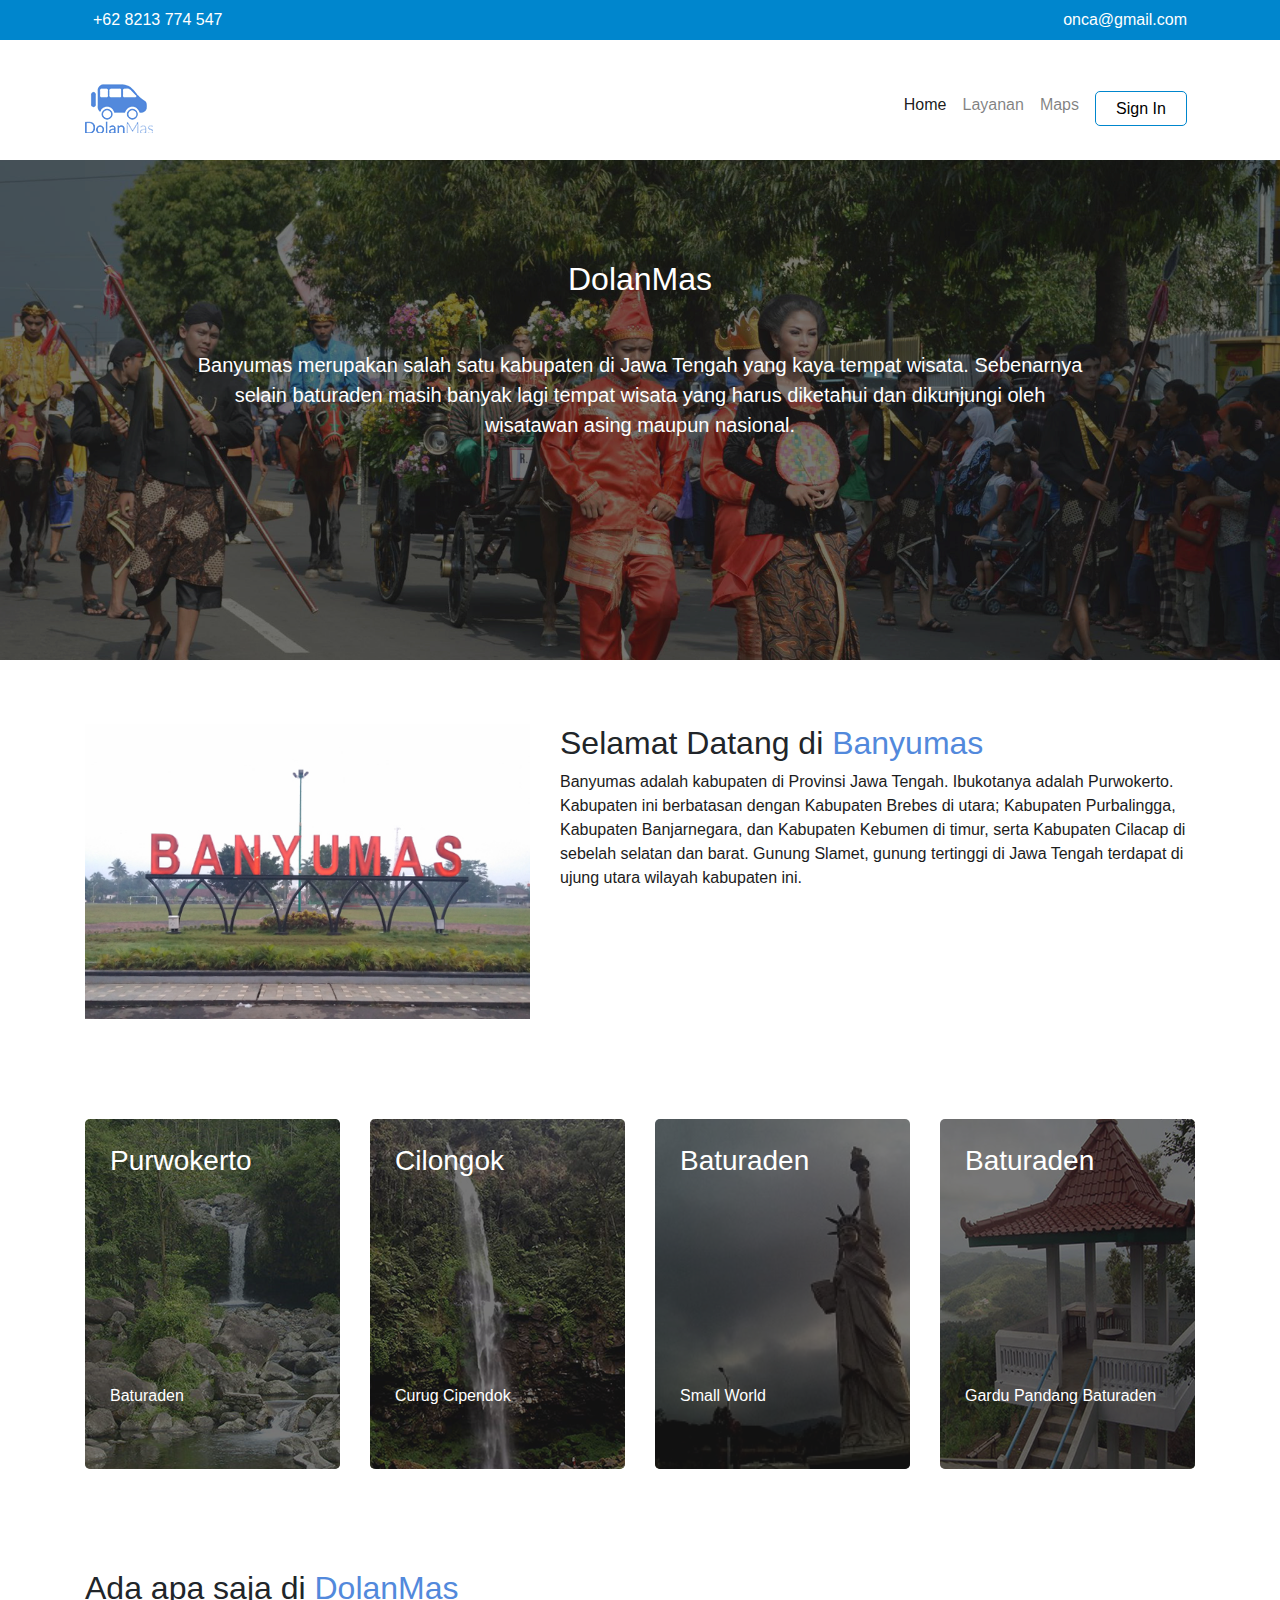
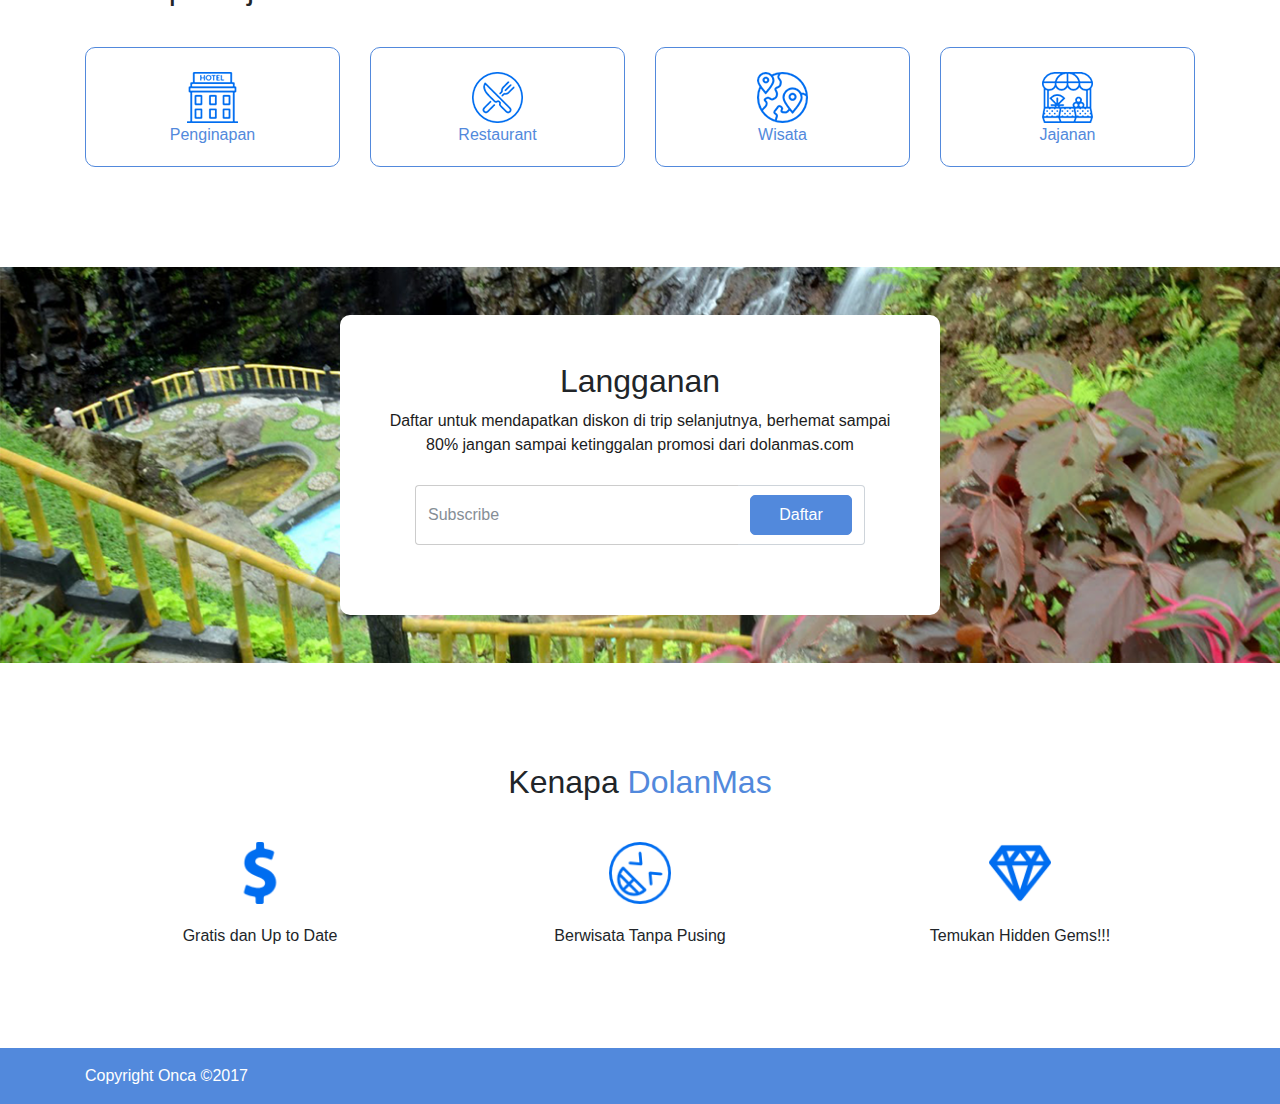
<file: DolanMas/index.html>
<!DOCTYPEHTML>
<html>

<head>
    <title>Home</title>
    <link rel="stylesheet" href="css/style.css">
    <link rel="stylesheet" href="css/bootstrap.min.css">
    <script src="js/main.js"></script>
    <meta charset="utf-8">
    <meta name="viewport" content="width=device-width, initial-scale=1">
</head>

<body onload="loginCheck()">
    <div class="navbar-top">
        <div class="container">
            <ul class="list-inline">
                <li class="list-inline-item">+62 8213 774 547</li>
                <li class="list-inline-item" style="float: right">onca@gmail.com</li>
            </ul>
        </div>
    </div>
    <nav class="navbar navbar-expand-md navbar-light">
        <div class="container">
            <a class="navbar-header" href="index.html"><img src="resources/icons/logo.png"/></a>
            <button class="navbar-toggler" type="button" data-toggle="collapse" data-target="#navbarCollapse" aria-controls="navbarCollapse" aria-expanded="false" aria-label="Toggle navigation">
        <span class="navbar-toggler-icon"></span>
      </button>
            <div class="collapse navbar-collapse" id="navbarCollapse">
                <ul class="navbar-nav mr-auto">

                </ul>
                <ul class="navbar-nav navbar-right">
                    <li class="nav-item active">
                        <a class="nav-link" href="index.html">Home<span class="sr-only">(current)</span></a>
                    </li>
                    <li class="nav-item">
                        <a class="nav-link" href="map-area.html">Layanan</a>
                    </li>
                    <li class="nav-item">
                        <a class="nav-link" href="maps.html">Maps</a>
                    </li>
                    <li class="nav-item">
                        <a class="nav-link" href="login.html"><button id="btnLogin" type="button" class="nav-login" onclick="toggleLogin(1)">Login</button></a>
                    </li>
                </ul>
            </div>
        </div>
    </nav>
    <div id="banner">
        <div class="banner-desc">
            <h2>DolanMas</h2>
            <p style="font-size: 20px">Banyumas merupakan salah satu kabupaten di Jawa Tengah yang kaya tempat wisata. Sebenarnya selain baturaden masih banyak lagi tempat wisata yang harus diketahui dan dikunjungi oleh wisatawan asing maupun nasional.</p>
        </div>
    </div>
    <div id="welcome">
        <div class="container">
            <div class="row">
                <div class="col-lg-5">
                    <div class="welcome-img">&nbsp;</div>
                </div>
                <div class="col-lg-7">
                    <h2>Selamat Datang di
                        <div class="blue">Banyumas</div>
                    </h2>
                    <p>Banyumas adalah kabupaten di Provinsi Jawa Tengah. Ibukotanya adalah Purwokerto. Kabupaten ini berbatasan dengan Kabupaten Brebes di utara; Kabupaten Purbalingga, Kabupaten Banjarnegara, dan Kabupaten Kebumen di timur, serta Kabupaten Cilacap di sebelah selatan dan barat. Gunung Slamet, gunung tertinggi di Jawa Tengah terdapat di ujung utara wilayah kabupaten ini.</p>
                </div>
            </div>
        </div>
    </div>
    <div id="district">
        <div class="container">
            <div class="row">
                <div class="col-lg-3 col-sm-6">
                    <div class="district-card item-1">
                        <div class="district-item">
                            <div class="item-city">
                                <h3>Purwokerto</h3>
                            </div>
                            <div class="item-name">
                                Baturaden
                            </div>
                            <a href="map-area.html"><span class="features-span"></span></a>
                        </div>
                        <div class="district-box">
                        </div>
                    </div>
                </div>
                <div class="col-lg-3 col-sm-6">
                    <div class="district-card item-2">
                        <div class="district-item">
                            <div class="item-city">
                                <h3>Cilongok</h3>
                            </div>
                            <div class="item-name">
                                Curug Cipendok
                            </div>
                            <a href="map-area.html"><span class="features-span"></span></a>
                        </div>
                        <div class="district-box">
                        </div>
                    </div>
                </div>
                <div class="col-lg-3 col-sm-6">
                    <div class="district-card item-3">
                        <div class="district-item">
                            <div class="item-city">
                                <h3>Baturaden</h3>
                            </div>
                            <div class="item-name">
                                Small World
                            </div>
                            <a href="map-area.html"><span class="features-span"></span></a>
                        </div>
                        <div class="district-box">
                        </div>
                    </div>
                </div>
                <div class="col-lg-3 col-sm-6">
                    <div class="district-card item-4">
                        <div class="district-item">
                            <div class="item-city">
                                <h3>Baturaden</h3>
                            </div>
                            <div class="item-name">
                                Gardu Pandang Baturaden
                            </div>
                            <a href="map-area.html"><span class="features-span"></span></a>
                        </div>
                        <div class="district-box">
                        </div>
                    </div>
                </div>
            </div>
        </div>
    </div>
    <div id="offer">
        <div class="container">
            <h2>Ada apa saja di
                <div class="blue">DolanMas</div>
            </h2>
            <div class="row">
                <div class="col-lg-3">
                    <div class="offer-card">
                        <img src="resources/icons/hotel.png" class="hotel"><br> Penginapan
                        <a href="map-area.html"><span class="features-span"></span></a>
                    </div>
                </div>
                <div class="col-lg-3">
                    <div class="offer-card">
                        <img src="resources/icons/restaurant.png" class="hotel"><br> Restaurant
                        <a href="map-area.html"><span class="features-span"></span></a>
                    </div>
                </div>
                <div class="col-lg-3">
                    <div class="offer-card">
                        <img src="resources/icons/planet-earth.png" class="hotel"><br> Wisata
                        <a href="map-area.html"><span class="features-span"></span></a>
                    </div>
                </div>
                <div class="col-lg-3">
                    <div class="offer-card">
                        <img src="resources/icons/grocery.png" class="hotel"><br> Jajanan
                        <a href="map-area.html"><span class="features-span"></span></a>
                    </div>
                </div>
            </div>
        </div>
    </div>
    <div id="subscribe">
        <div class="container">
            <div class="subscribe-card">
                <div id="subscribe-desc">
                    <h2>Langganan</h2>
                    <p>Daftar untuk mendapatkan diskon di trip selanjutnya, berhemat sampai 80% jangan sampai ketinggalan promosi dari dolanmas.com</p>
                </div>
                <div id="subscribe-box">
                    <div class="input-group stylish-input-group">
                        <input type="text" class="form-control subscribe-input" placeholder="Subscribe">
                        <span class="input-group-addon">
                        <button class="accept" type="button" onclick="subscribe()">
                        Daftar
                        </button>
                        </span>
                    </div>
                </div>
            </div>
        </div>
    </div>
    <div id="reason">
        <div class="container">
            <h2>Kenapa
                <div class="blue">DolanMas</div>
            </h2>
            <div class="row">
                <div class="col-lg-4">
                    <div class="reason-img"><img src="resources/icons/dollar-symbol.png" width="100%"></div>
                    <div class="reason-desc">Gratis dan Up to Date</div>
                </div>
                <div class="col-lg-4">
                    <div class="reason-img"><img src="resources/icons/happy.png" width="100%"></div>
                    <div class="reason-desc">Berwisata Tanpa Pusing</div>
                </div>
                <div class="col-lg-4">
                    <div class="reason-img"><img src="resources/icons/diamond.png" width="100%"></div>
                    <div class="reason-desc">Temukan Hidden Gems!!!</div>
                </div>
            </div>
        </div>
    </div>
    <div id="footer">
        <div class="container">
            <div class="copyright">
                Copyright Onca &copy;2017
            </div>
        </div>
    </div>
</body>
<script src="js/jquery-3.2.1.min.js"></script>
<script src="js/popper.js"></script>
<script src="js/bootstrap.min.js"></script>

</html>
</file>
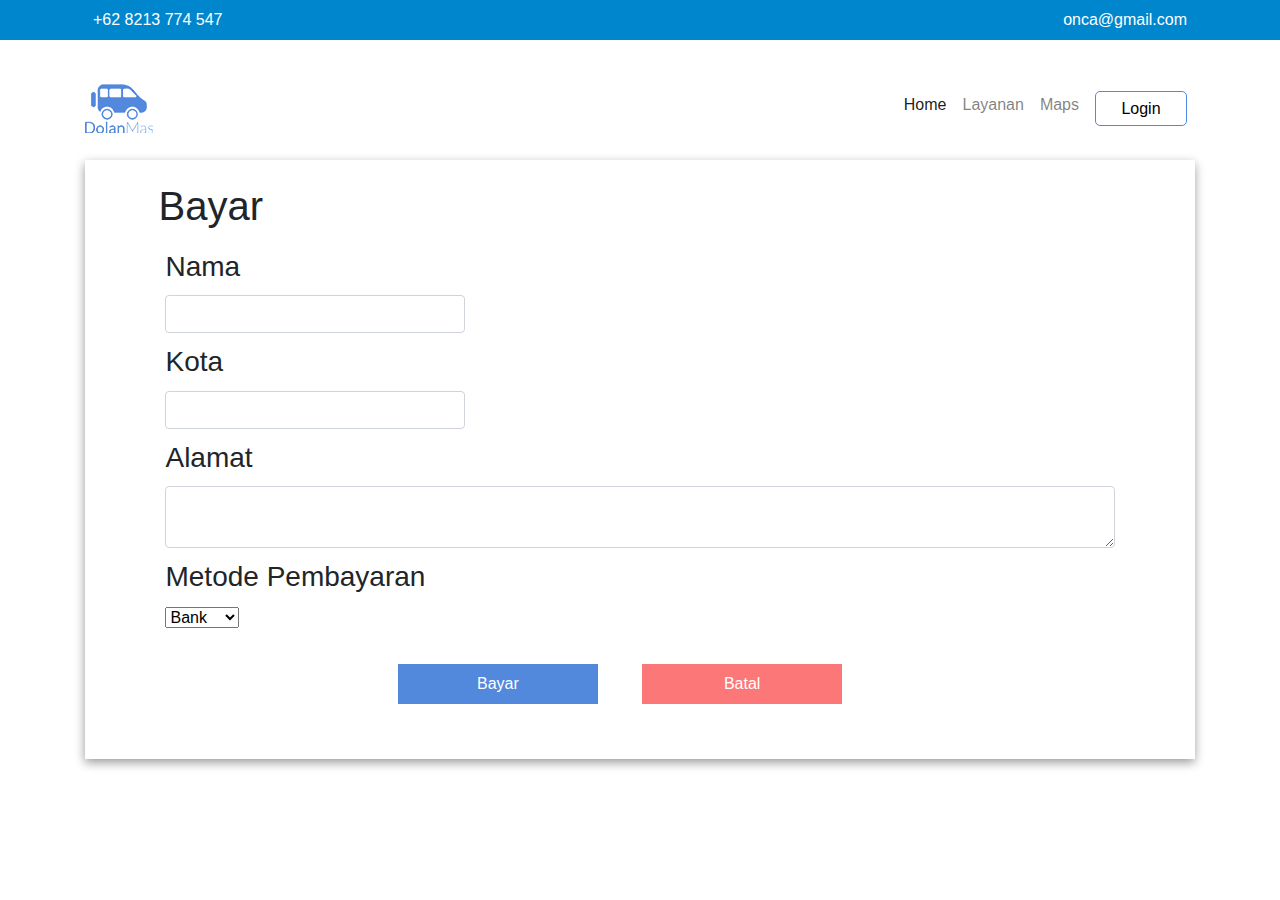
<file: DolanMas/checkout.html>
<!DOCTYPE html>
<html>

<head>
    <title>Checkout</title>
    <link rel="stylesheet" href="css/style.css">
    <link rel="stylesheet" href="css/bootstrap.min.css">
    <script src="js/main.js"></script>
    <meta charset="utf-8">
    <meta name="viewport" content="width=device-width, initial-scale=1">
</head>

<body>
    <div class="navbar-top">
        <div class="container">
            <ul class="list-inline">
                <li class="list-inline-item">+62 8213 774 547</li>
                <li class="list-inline-item" style="float: right">onca@gmail.com</li>
            </ul>
        </div>
    </div>
    <nav class="navbar navbar-expand-md navbar-light">
        <div class="container">
            <a class="navbar-header" href="index.html"><img src="resources/icons/logo.png"/></a>
            <button class="navbar-toggler" type="button" data-toggle="collapse" data-target="#navbarCollapse" aria-controls="navbarCollapse" aria-expanded="false" aria-label="Toggle navigation">
        <span class="navbar-toggler-icon"></span>
      </button>
            <div class="collapse navbar-collapse" id="navbarCollapse">
                <ul class="navbar-nav mr-auto">

                </ul>
                <ul class="navbar-nav navbar-right">
                    <li class="nav-item active">
                        <a class="nav-link" href="index.html">Home<span class="sr-only">(current)</span></a>
                    </li>
                    <li class="nav-item">
                        <a class="nav-link" href="map-area.html">Layanan</a>
                    </li>
                    <li class="nav-item">
                        <a class="nav-link" href="maps.html">Maps</a>
                    </li>
                    <li class="nav-item">
                        <a class="nav-link" href="login.html"><button id="btnLogin" type="button" class="nav-login" onclick="toggleLogin(1)">Login</button></a>
                    </li>
                </ul>
            </div>
        </div>
    </nav>
    <div id="checkout">
        <div class="container">
            <div class="checkout-form">
                <div class="checkout-title">
                    <h1>Bayar</h1>
                </div>
                <form action="success.html" method="post">
                    <div class="checkout-left" style="width: 95%">
                        <h3>Nama</h3>
                        <input type="text" class="form-control" style="width: 300px;" required>
                        <h3>Kota</h3>
                        <input type="text" class="form-control" style="width: 300px;" required>
                        <h3>Alamat</h3>
                        <textarea class="form-control" required></textarea>
                        <h3>Metode Pembayaran</h3>
                        <select required>
  				<option value="bank">Bank</option>
  				<option value="bitcoin">BitCoin</option>
  				<option value="tunai">Tunai</option>
  				<option value="pulsa">Pulsa</option>
                </select><br>
                    </div>
                    <div class="checkout-bottom">
                        <button id="checkout-pay" type="submit">Bayar</button>
                        <a href="search-result.html"><button id="checkout-cancel" type="button">Batal</button></a>
                    </div>
                </form>
            </div>
        </div>
    </div>
</body>

</html>
</file>
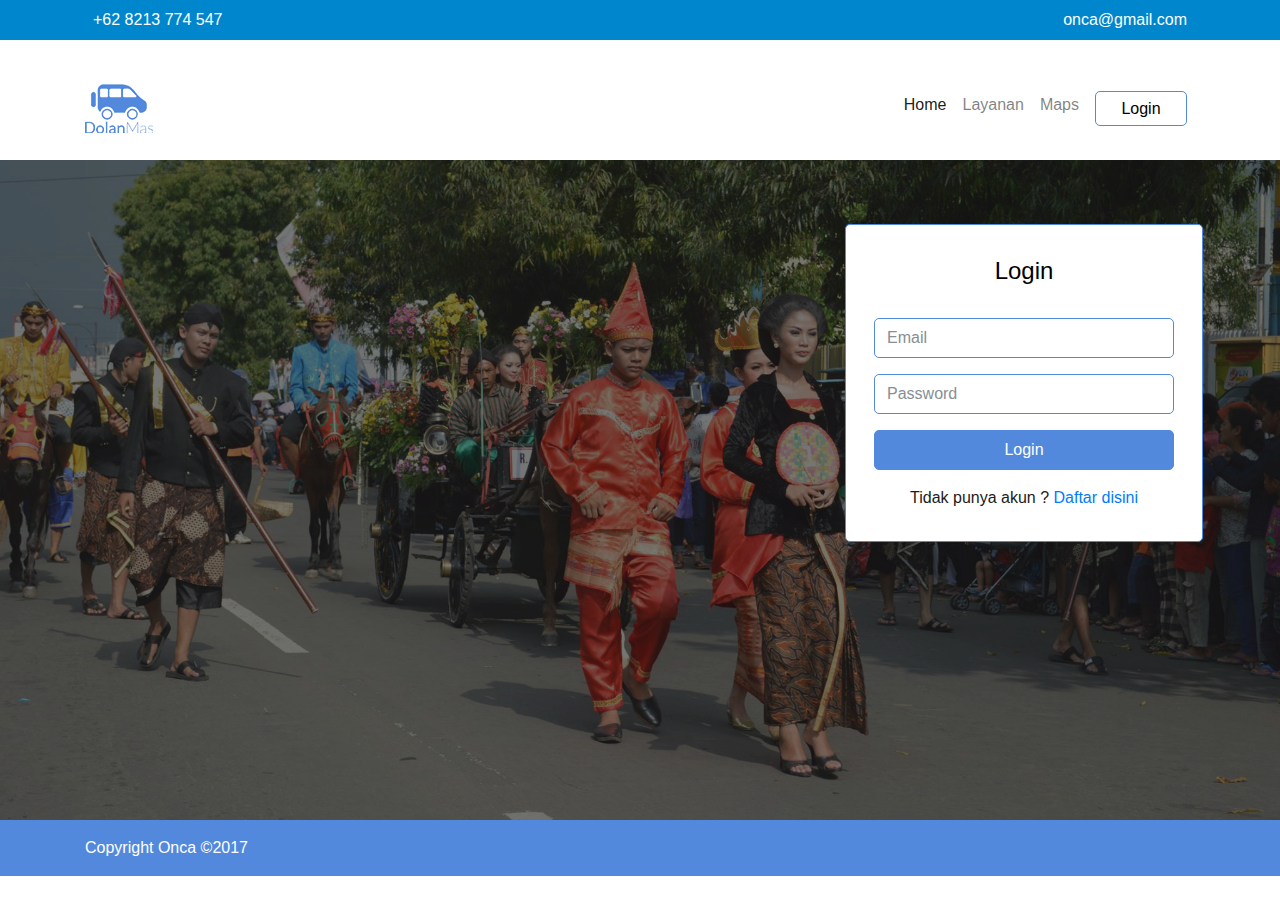
<file: DolanMas/login.html>
<!DOCTYPEHTML>
<html>

<head>
    <title>Login</title>
    <link rel="stylesheet" href="css/style.css">
    <link rel="stylesheet" href="css/bootstrap.min.css">
    <script src="js/jquery-3.2.1.min.js"></script>
    <script src="js/popper.js"></script>
    <script src="js/bootstrap.min.js"></script>
    <meta charset="utf-8">
    <meta name="viewport" content="width=device-width, initial-scale=1">
</head>

<body onload="loginCheck()">
    <div class="navbar-top">
        <div class="container">
            <ul class="list-inline">
                <li class="list-inline-item">+62 8213 774 547</li>
                <li class="list-inline-item" style="float: right">onca@gmail.com</li>
            </ul>
        </div>
    </div>
    <nav class="navbar navbar-expand-md navbar-light">
        <div class="container">
            <a class="navbar-header" href="index.html"><img src="resources/icons/logo.png"/></a>
            <button class="navbar-toggler" type="button" data-toggle="collapse" data-target="#navbarCollapse" aria-controls="navbarCollapse" aria-expanded="false" aria-label="Toggle navigation">
        <span class="navbar-toggler-icon"></span>
      </button>
            <div class="collapse navbar-collapse" id="navbarCollapse">
                <ul class="navbar-nav mr-auto">

                </ul>
                <ul class="navbar-nav navbar-right">
                    <li class="nav-item active">
                        <a class="nav-link" href="index.html">Home<span class="sr-only">(current)</span></a>
                    </li>
                    <li class="nav-item">
                        <a class="nav-link" href="map-area.html">Layanan</a>
                    </li>
                    <li class="nav-item">
                        <a class="nav-link" href="maps.html">Maps</a>
                    </li>
                    <li class="nav-item">
                        <a class="nav-link" href="login.html"><button id="btnLogin" type="button" class="nav-login" onclick="toggleLogin(1)">Login</button></a>
                    </li>
                </ul>
            </div>
        </div>
    </nav>
    <div id="banner" style="height: 660px">
        <div class="container" style="position: relative">
            <div class="row">
                <div class="col-lg-4">
                    &nbsp;
                </div>
                <div class="col-lg-4">
                    &nbsp;
                </div>
                <div class="col-lg-4">
                    <div class="login-card">
                        <form action="index.html">
                            <div class="form-group">
                                <h4 style="color: black">Login</h4>
                                <input type="email" class="form-control" id="email" placeholder="Email">
                                <input type="password" class="form-control" id="password" placeholder="Password">
                                <input type="submit" class="accept" value="Login">
                            </div>
                        </form>
                        <p>Tidak punya akun ? <a href="register.html">Daftar disini</a></p>
                    </div>
                </div>
            </div>
        </div>
    </div>
    <div id="footer" style="margin-top: 0px;">
        <div class="container">
            <div class="copyright">
                Copyright Onca &copy;2017
            </div>
        </div>
    </div>
</body>
</html>
</file>
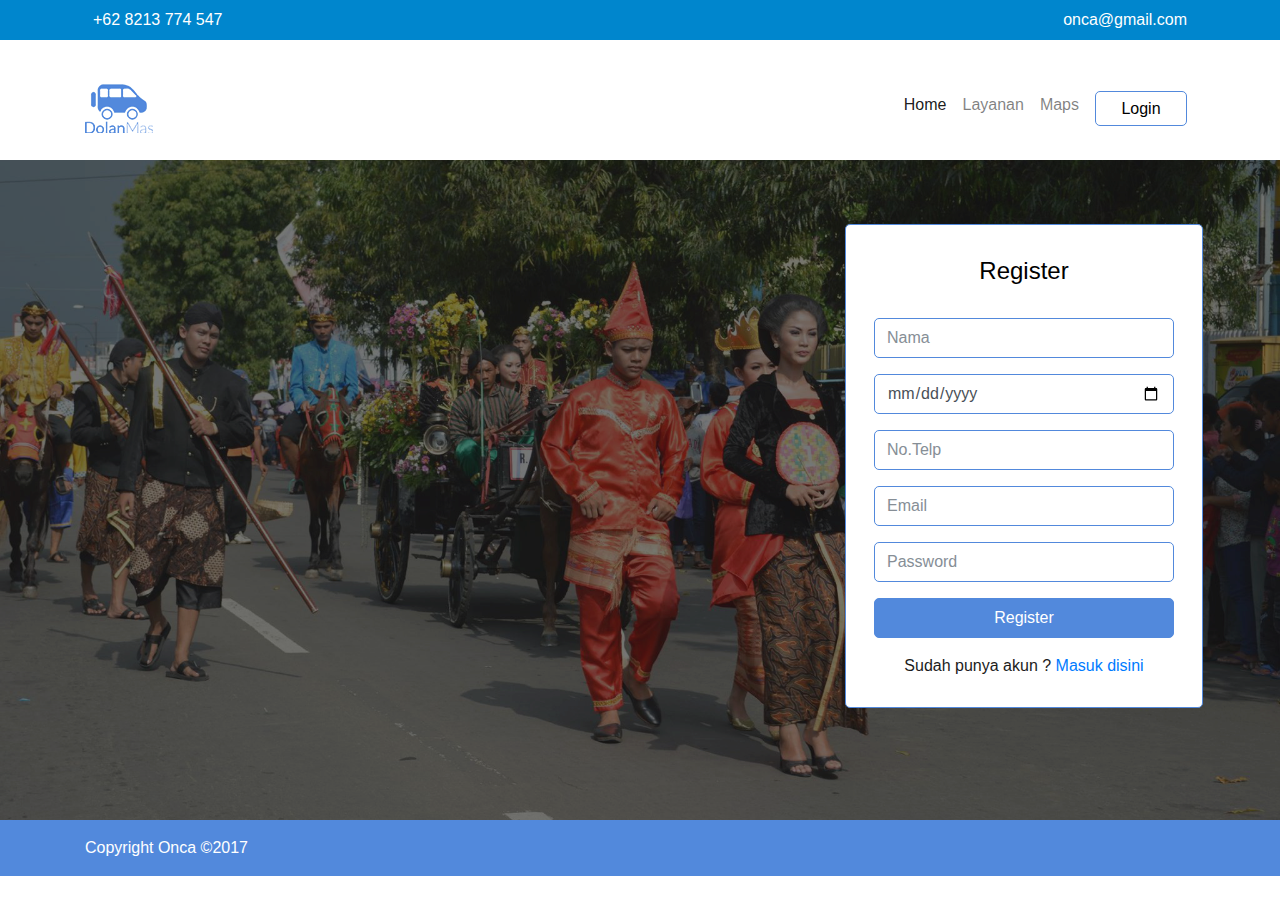
<file: DolanMas/register.html>
<!DOCTYPEHTML>
<html>
<head>
    <title>Daftar</title>
    <link rel="stylesheet" href="css/style.css">
    <link rel="stylesheet" href="css/bootstrap.min.css">
    <script src="js/jquery-3.2.1.min.js"></script>
    <script src="js/popper.js"></script>
    <script src="js/bootstrap.min.js"></script>
    <script src="js/main.js"></script>
    <meta charset="utf-8">
    <meta name="viewport" content="width=device-width, initial-scale=1">
</head>

<body onload="loginCheck()">
    <div class="navbar-top">
        <div class="container">
            <ul class="list-inline">
                <li class="list-inline-item">+62 8213 774 547</li>
                <li class="list-inline-item" style="float: right">onca@gmail.com</li>
            </ul>
        </div>
    </div>
    <nav class="navbar navbar-expand-md navbar-light">
        <div class="container">
            <a class="navbar-header" href="index.html"><img src="resources/icons/logo.png"/></a>
            <button class="navbar-toggler" type="button" data-toggle="collapse" data-target="#navbarCollapse" aria-controls="navbarCollapse" aria-expanded="false" aria-label="Toggle navigation">
        <span class="navbar-toggler-icon"></span>
      </button>
            <div class="collapse navbar-collapse" id="navbarCollapse">
                <ul class="navbar-nav mr-auto">

                </ul>
                <ul class="navbar-nav navbar-right">
                    <li class="nav-item active">
                        <a class="nav-link" href="index.html">Home<span class="sr-only">(current)</span></a>
                    </li>
                    <li class="nav-item">
                        <a class="nav-link" href="map-area.html">Layanan</a>
                    </li>
                    <li class="nav-item">
                        <a class="nav-link" href="maps.html">Maps</a>
                    </li>
                    <li class="nav-item">
                        <a class="nav-link" href="login.html"><button class="nav-login">Login</button></a>
                    </li>
                </ul>
            </div>
        </div>
    </nav>
    <div id="banner" style="height: 660px">
        <div class="container" style="position: relative">
            <div class="row">
                <div class="col-lg-4">
                    &nbsp;
                </div>
                <div class="col-lg-4">
                    &nbsp;
                </div>
                <div class="col-lg-4">
                    <div class="register-card">
                        <form action="register.php" method="POST">
                            <div class="form-group">
                                <h4 style="color: black">Register</h4>
                                <input type="text" class="form-control" name="name" placeholder="Nama">
                                <input type="date" class="form-control" name="birthdate" placeholder="Tanggal">
                                <input type="text" class="form-control" name="phone" placeholder="No.Telp">
                                <input type="email" class="form-control" name="email" placeholder="Email">
                                <input type="password" class="form-control" name="password" placeholder="Password">
                                <input type="submit" class="accept" value="Register">
                            </div>
                            <p>Sudah punya akun ? <a href="login.html">Masuk disini</a></p>
                        </form>
                    </div>
                </div>
            </div>
        </div>
    </div>
    <div id="footer" style="margin-top: 0px;">
        <div class="container">
            <div class="copyright">
                Copyright Onca &copy;2017
            </div>
        </div>
    </div>
</body>
</html>
</file>
<file: DolanMas/css/style.css>
@font-face {
    font-family: "Lato-Regular";
    src: url('../resources/fonts/Lato-Regular.ttf');
}

@font-face {
    font-family: "Lato-Light";
    src: url('../resources/fonts/Lato-Light.ttf');
}

body {
    font-family: "Lato-Regular";
}

h1,
h2,
h3,
h4,
p {
    color: #1c1c1c;
}

.blue {
    color: #5289dc;
    margin: 0px;
    padding: 0px;
    display: inline;
}

#header {
    width: 100%;
    padding-top: 100px;
    background-size: cover;
}

#search-container {
    text-align: center;
    width: 100%;
    margin: auto;
}

.stylish-input-group {
    text-align: center;
}

.stylish-input-group .input-group-addon {
    background: white !important;
}

.stylish-input-group .form-control {
    border-right: 0;
    box-shadow: 0 0 0;
    border-color: #ccc;
}

.stylish-input-group button {
    border: 0;
    background: transparent;
}

.stylish-input-group button:hover {
    cursor: pointer;
}

/*---------Navbar---------*/

.navbar-top {
    background-color: #0086cd;
    width: 100%;
    color: white;
}

.navbar-top .list-inline {
    padding: 8px;
}

.navbar {
    min-height: 80px;
}

.navbar-brand {
    padding: 0 15px;
    height: 80px;
    line-height: 80px;
}

.navbar-toggle {
    /* (80px - button height 34px) / 2 = 23px */
    margin-top: 23px;
    padding: 9px 10px !important;
}

.nav-login {
    width: 92px;
    height: 35px;
    border-radius: 5px;
    background-color: #ffffff;
    border: solid 1px #5289dc;
}

@media (min-width: 768px) {
    .navbar-nav > li > a {
        /* (80px - line-height of 27px) / 2 = 26.5px */
        padding-top: 26.5px;
        padding-bottom: 26.5px;
        line-height: 27px;
    }
}


/*-----------Banner-----------*/

#banner {
    background-color: #0086cd;
    width: 100%;
    height: 500px;
    background: url(../resources/images/banner.png);
    background-size: cover;
    color: white;
}

#banner .container {
    text-align: center;
    position: absolute;
    z-index: 1;
}

#banner .content {
    text-align: center;
    width: 100%;
    margin: auto;
}

.banner-desc {
    width: 100%;
    margin: auto;
    text-align: center;
    padding: 0 15%;
    padding-top: 100px;
}

.banner-desc p {
    margin-top: 52px;
    color: white;
}

/*----------Welcome--------*/

#welcome {
    padding-top: 64px;
}

.welcome-img {
    height: 295px;
    background-image: url(../resources/images/18bms.jpg);
    background-size: cover;
    background-position: center;
}

/*------District------*/

#district {
    width: 100%;
    padding: 0px;
    padding-top: 100px;
}

.district-card {
    width: 100%;
    height: 350px;
    border-radius: 5px;
    background-color: #5289dc;
}

.district-box {
    width: 100%;
    height: 350px;
    opacity: 0.6;
    border-radius: 5px;
    background-color: #1c1c1c;
    color: white;
}


.district-item {
    width: 255px;
    height: 350px;
    border-radius: 5px;
    color: white;
    padding: 25px;
    position: absolute;
    z-index: 1;
    transition: transform .25s;
}

.district-item:hover {
    -moz-transform: scale(1.1);
    -webkit-transform: scale(1.1);
    transform: scale(1.1);
}

#district .item-1 {
    background-image: url(../resources/images/baturaden.png);
    background-size: cover;
}

#district .item-2{
    background-size: cover;
    background-image: url(../resources/images/curug.png)
}

#district .item-3 {
    background-size: cover;
    background-image: url(../resources/images/liberty.jpg)
}

#district .item-4{
    background-size: cover;
    background-image: url(../resources/images/gardu.png)
}

.item-city {
    height: 80%;

}

.item-name {
    height: 20%;
}

/*--------Offer------*/

#offer {
    width: 100%;
    padding: 100px 0;
}

#offer .row {
    margin-top: 40px;
}

.offer-card {
    width: 100%;
    height: 120px;
    border: solid 1px #5289dc;
    border-radius: 10px;
    text-align: center;
    padding: 24px;
    color: #5289dc;
    transition: transform .25s;
}

.offer-card:hover {
    -moz-transform: scale(1.1);
    -webkit-transform: scale(1.1);
    transform: scale(1.1);
}

/*---------Subscribe--------*/

#subscribe {
    width: 100%;
    background: url(../resources/images/wisata-baturaden.png);
    background-size: cover;
    text-align: center;
    padding: 48px 0;
}

.subscribe-card {
    width: 600px;
    margin: 0 auto;
    height: 300px;
    border-radius: 10px;
    background-color: #ffffff;
}

#subscribe-desc {
    padding: 47px;
    padding-bottom: 0px;
}

#subscribe-box {
    text-align: center;
    width: 75%;
    margin: auto;
    padding-top: 12px;
    overflow: hidden;
    transition: opacity .25s;
}

.subscribe-input {
    height: 60px;
}

#subscribe .accept {
    width: 102px;
    height: 40px;
    border-radius: 5px;
    background-color: #5289dc;
    border: solid 1px #5289dc;
    color: white;
}

#subscribe-report {
    visibility: hidden;
    opacity: 0;
    padding-top: 50px;
    width: 100%;
    height: 300px;
    z-index: 2;
    transition: opacity .25s ease;
    position: absolute;
}

/*--------Reason-------*/

#reason {
    text-align: center;
    margin-top: 100px;
}

.reason-img {
    width: 62px;
    height: 62px;
    /*background-color: #5289dc;*/
    margin: auto;
}

#reason .row {
    margin-top: 40px;
}

.reason-desc {
    margin-top: 20px;
}

/*-------Login------*/

.login-card {
    width: 358px;
    margin: auto;
    margin-top: 64px;
    height: 318px;
    border-radius: 5px;
    background-color: #ffffff;
    border: solid 1px #5289dc;
}

.login-card .form-group h4 {
    margin: 32px 0;
}

.login-card .form-control {
    width: 300px;
    height: 40px;
    border-radius: 5px;
    background-color: #ffffff;
    border: solid 1px #5289dc;
    margin: auto;
    margin-bottom: 16px;
}

.login-card .accept {
    width: 300px;
    height: 40px;
    border-radius: 5px;
    background-color: #5289dc;
    border: solid 1px #5289dc;
    margin: auto;
    color: white;
}

.login-form {}

/*-------register------*/

.register-card {
    margin: auto;
    margin-top: 64px;
    width: 358px;
    height: 484px;
    border-radius: 5px;
    background-color: #ffffff;
    border: solid 1px #5289dc;
}

.register-card .form-group h4 {
    margin: 32px 0;
}

.register-card .form-control {
    width: 300px;
    height: 40px;
    border-radius: 5px;
    background-color: #ffffff;
    border: solid 1px #5289dc;
    margin: auto;
    margin-bottom: 16px;
}

.register-card .accept {
    width: 300px;
    height: 40px;
    border-radius: 5px;
    background-color: #5289dc;
    border: solid 1px #5289dc;
    margin: auto;
    color: white;
}

.register-form {}

/*---Maps-----*/

#map {
    width: 100%;
}

#map-content {
    width: 75%;
}

#features {
    width: 100%;
    margin-top: 24px;
}

.features-nav .idle {
    text-align: center;
    padding: 10px 0px;
    background-color: #ffffff;
    border-bottom: solid 1px;
    border-top: solid 1px;
    color: #5289dc;
    transition: background-color .25s, color .25s;
}

.features-nav .idle:hover {
    background-color: #5289dc;
    color: white;
    cursor: pointer;
}

.features-nav .active {
    text-align: center;
    padding: 10px 0px;
    background-color: #5289dc;
    border-bottom: solid 1px;
    border-top: solid 1px;
    color: #ffffff;
    transition: background-color .25s, color .25s;
}

.features-nav-left {
    border-radius: 5px 0px 0px 5px;
    border-left: solid 1px;
}

.features-nav-right {
    border-radius: 0px 5px 5px 0px;
    border-right: solid 1px;
}

.features-span {
    position: absolute;
    width: 100%;
    height: 100%;
    top: 0;
    left: 0;
    z-index: 0;
}

.features-content {
    width: 100%;
}

.features-content .col-lg-3 {
    margin-top: 24px;
}

.features-item {
    width: 100%;
    overflow: hidden;
    background-color: white;
    border-radius: 10px;
    border: solid 1px #5289dc;
    min-height: 284px;
}

.features-img {
    width: 100%;
    object-fit: contain;
    height: 154px;
    overflow: hidden;
}

.features-desc {
    width: 100%;
    background-color: white;
    padding: 8px 12px;
    min-height: 80px;
}

.features-buy {
    width: 100%;
    background-color: white;
    padding: 4px 12px;
}

.btn-buy {
    width: 70%;
    border: none;
    color: white;
    padding: 5px;
    border-radius: 5px;
    background-color: #5289dc;
    margin-bottom: 15px;
}

.badge-active {
    background-color: white;
    color: #5289dc;
}

.badge-idle {
    color: white;
    background-color: #5289dc;
}

#location {
    margin-bottom: 24px;
}

/*------------Detail Services-----*/

.services-card {
    width: 1110px;
    height: 180px;
    background-color: #ffffff;
    border: solid 1px #898989;
}

#detail-services {
    width: 100%;
    margin-top: 42px;
}

.services-img {
    overflow: hidden;
}

.services-detail {
    padding: 20px;
}

.services-detail ul {
    margin-top: 32px;
}

.services-price {
    background-color: #5289dc;
    color: white;
    height: 100%;
    text-align: center;
    width: 100%;
    border-style: none;
    transition: all .25s;
}

.services-price:hover {
    background-color: #3498db;
    cursor: pointer;
}

#services-map {
    width: 100%;
    margin-top: 100px;
}

#services-map #map-content {
    background-color: grey;
}

*----Checkout----*/

#checkout {
    width: 100%;
    margin-top: 34px;
    margin-bottom: 34px;
}

.checkout-title {
    text-align: left;
    padding-left: 18px;
    margin-top: -34px;
}

#checkout h3 {
    margin: 12px 0;
}

.checkout-form {
    background-color: white;
    padding: 5%;
    box-shadow: 0px 4px 9.8px 0.2px rgba(0, 0, 0, 0.4);
    width: 95%%;
    text-align: center;
}

.checkout-bottom {
    width: 100%;
    padding-top: 34px;
    text-align: center;
}

#checkout-pay,
#checkout-cancel {
    width: 20%;
    height: 40px;
    border: none;
    color: white;
    font-size: 16px;
    margin-right: 40px;
}

#checkout-pay {
    background-color: #5289dc;
}

#checkout-cancel {
    background-color: #FC7777;
}

.checkout-left,
.checkout-right {
    display: inline-block;
    width: 48%;
    text-align: left;
}

/*----Restaurant----*/

#store-detail {
    margin-top: 32px;
}

#detail-left .store-item {
    margin-top: 0px;
}

#detail-left {
    width: 25%;
    float: left;
}

#detail-right {
    width: 70%;
    background-color: white;
    float: right;
    border: solid 1px #bac5cb;
}

.detail-preview {
    border: solid 0px #bac5cb;
    border-bottom-width: 1px;
    width: 100%;
}

.detail-preview h3 {
    color: #ff9d2c;
    margin-bottom: 4px;
}

.detail-modif {
    width: 280px;
    margin-top: 12px;
    float: left;
}

.detail-edit,
.detail-delete,
.detail-tax {
    width: 50%;
    background-color: white;
    float: left;
    border: solid 1px #bac5cb;
    height: 40px;
}

.detail-edit:hover{
    background-color: #aee587;
    color: white;
}

.detail-delete:hover{
    background-color: #fc7777;
    color: white;
}

.detail-tax:hover{
    background-color: #ff9d2c;
    color: white;
}

.detail-tax {
    width: 100%;
}

#store-detail table {
    text-align: center;
    width: 100%;
}


/*---------------Detail-------*/

.detail-rating {
    width: 58%;
    padding: 18px;
    background-color: #5289dc;
    text-align: center;
    color: white;
    border-radius: 20px 20px 20px 0px;
}

#detail-desc {
    margin-top: -50px;
}

.detail-react {
    margin-top: 34px;
}

.bcg {
    background-image: url(../resources/images/hotel.png);
    background-size: cover;
    background-repeat: no-repeat;
    width: 100%;
    height: 400px;
}

/* Testimonials */

.testimonials blockquote {
    background: #f8f8f8 none repeat scroll 0 0;
    border: medium none;
    color: #666;
    display: block;
    font-size: 14px;
    line-height: 20px;
    padding: 15px;
    position: relative;
}

#review .row{
    margin-top: 16px;
}

.testimonials blockquote::before {
    width: 0;
    height: 0;
    right: 0;
    bottom: 0;
    content: " ";
    display: block;
    position: absolute;
    border-bottom: 20px solid #fff;
    border-right: 0 solid transparent;
    border-left: 15px solid transparent;
    border-left-style: inset;
    /*FF fixes*/
    border-bottom-style: inset;
    /*FF fixes*/
}

.carousel-info img {
    border: 1px solid #f5f5f5;
    border-radius: 150px !important;
    height: 75px;
    padding: 3px;
    width: 75px;
}

.carousel-info {
    overflow: hidden;
    text-align: center;
}

.carousel-info img {
    margin-right: 15px;
}

.carousel-info span {
    display: block;
}

span.testimonials-name {
    color: #e6400c;
    font-size: 16px;
    font-weight: 300;
    
}

span.testimonials-post {
    color: #656565;
    font-size: 12px;
}

/*-------Footer-------*/

#footer {
    margin-top: 100px;
    width: 100%;
    background-color: #5289dc;
    color: white;
    padding: 16px;
}

/*--------Responsive------*/

@media (max-width: 992px) {
    #welcome h2 {
        margin-top: 24px;
    }

    #district {
        padding-top: 24px;
    }

    .district-card {
        margin-top: 24px;

    }

    #offer .col-lg-3 {
        margin-top: 24px;
    }

    #reason .col-lg-4 {
        margin-top: 24px;
    }

    #features .idle {
        border: solid 1px;
        border-radius: 5px;
    }
    #features .active {
        border: solid 1px;
        border-radius: 5px;
    }

    .features-img {
        height: 240px;
    }

}

@media (max-width: 768px) {

    .subscribe-card {
        width: 100%;
        margin: 0 auto;
        height: 300px;
        border-radius: 10px;
        background-color: #ffffff;
    }

    #subscribe-report {
        width: 500px;
    }

    @media(max-width:767px) {
        #subscribe-report {}
    }
}
</file>
